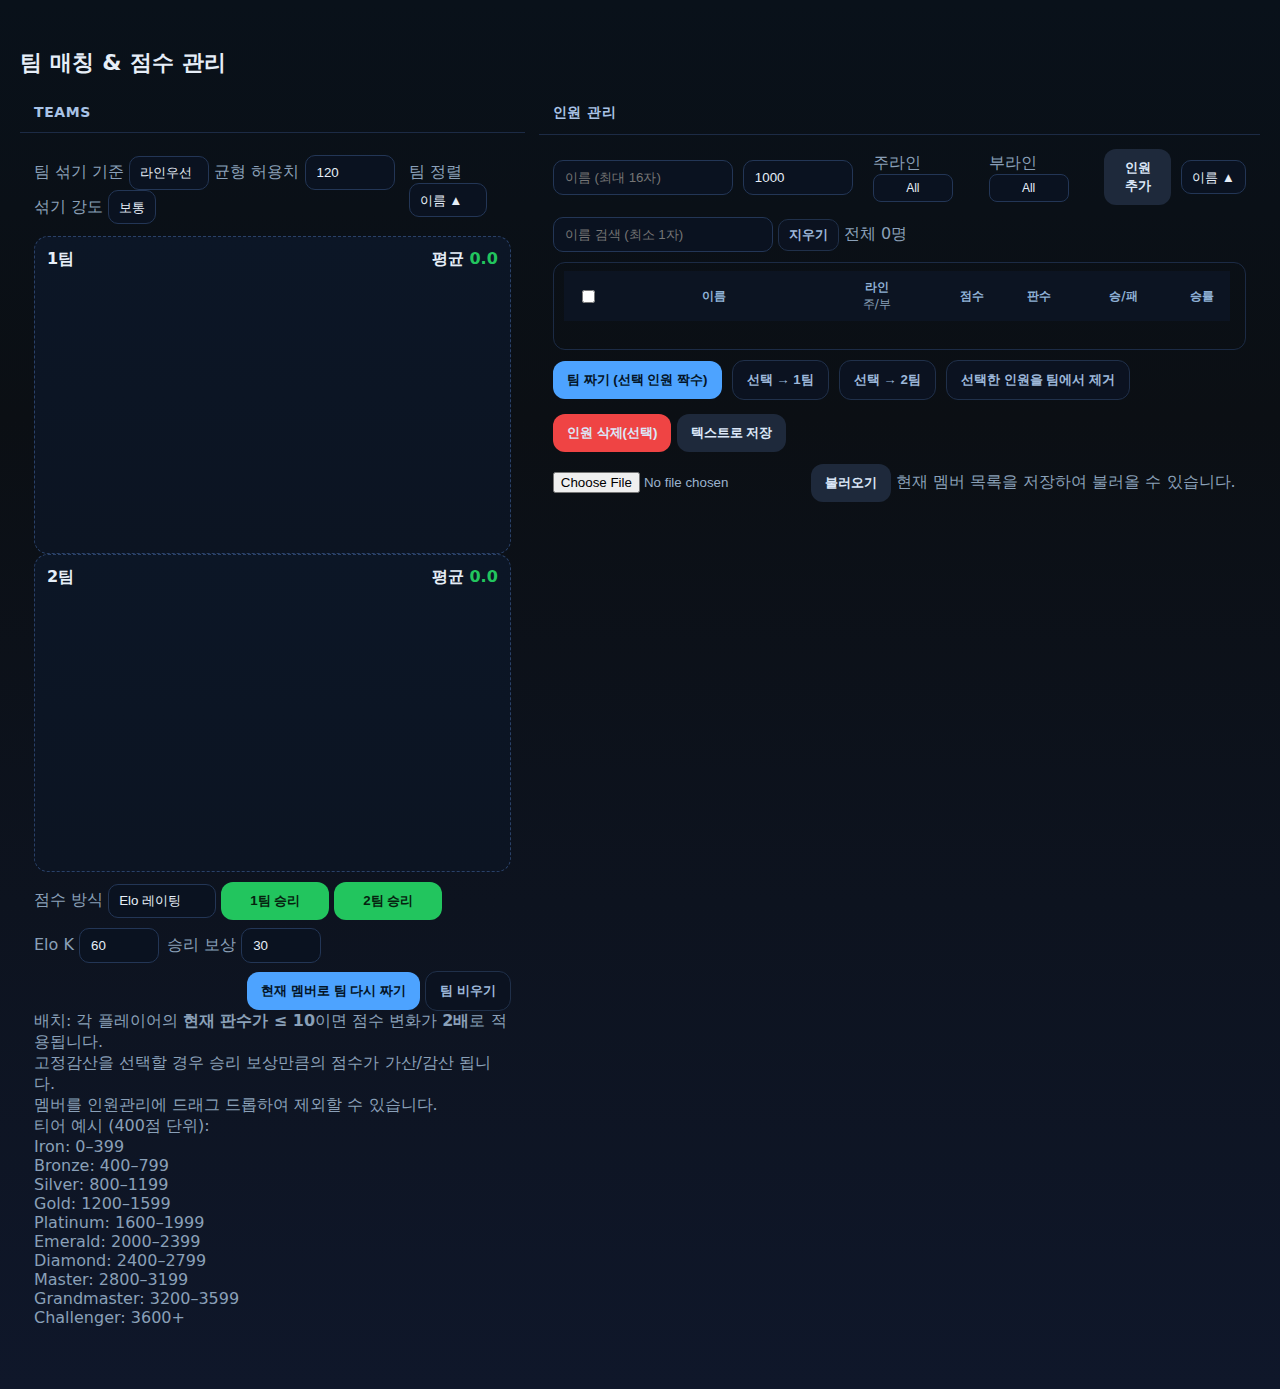
<file: index.html>
<!DOCTYPE html>
<html lang="ko">

<head>
    <meta charset="UTF-8" />
    <meta name="viewport" content="width=device-width, initial-scale=1" />
    <title>팀 매칭 & 점수 관리</title>
    <style>
        :root {
            --bg: #0b0f14;
            --panel: #111826;
            --muted: #8aa0b8;
            --text: #e6eef8;
            --acc: #4da3ff;
            --acc2: #22c55e;
            --warn: #ef4444;
        }

        * {
            box-sizing: border-box
        }

        body {
            margin: 0;
            font-family: Inter, Pretendard, system-ui, -apple-system, Segoe UI, Roboto, "Noto Sans KR", Arial, sans-serif;
            background: linear-gradient(180deg, #09111a, #0b0f14 30%, #0f172a);
            color: var(--text)
        }

        .wrap {
            margin: 28px auto;
            padding: 20px
        }

        h1 {
            font-size: 22px;
            margin: 0 0 14px;
            letter-spacing: .2px;
            display: flex;
            gap: 10px;
            align-items: center
        }

        .bar {
            display: flex;
            gap: 10px;
            flex-wrap: wrap;
            align-items: center;
            margin-bottom: 14px
        }

        .btn {
            border: none;
            border-radius: 12px;
            padding: 10px 14px;
            font-weight: 600;
            background: #1e293b;
            color: #dbe7f8;
            cursor: pointer;
            transition: .15s
        }

        .btn:hover {
            transform: translateY(-1px);
            box-shadow: 0 6px 16px rgba(77, 163, 255, .15)
        }

        .btn.primary {
            background: var(--acc);
            color: #031427
        }

        .btn.success {
            background: var(--acc2);
            color: #06220f
        }

        .btn.warn {
            background: var(--warn)
        }

        .btn.ghost {
            background: #0b1220;
            color: #9db7d9;
            border: 1px solid #20304a
        }

        .btn.small {
            padding: 6px 10px;
            border-radius: 10px
        }

        /* ===== Layout ===== */
        .grid {
            display: grid;
            grid-template-columns: minmax(0, 0.7fr) minmax(500px, 1fr);
            gap: 14px;
            min-width: 0;
        }

        @media (max-width: 980px) {
            .grid {
                grid-template-columns: 1fr
            }
        }

        .panel {
            min-width: 0;
            overflow-x: hidden;
        }

        .panel .hd {
            padding: 12px 14px;
            border-bottom: 1px solid #1c2b45;
            display: flex;
            align-items: center;
            justify-content: space-between
        }

        .panel .hd .title {
            font-weight: 800;
            font-size: 14px;
            letter-spacing: .6px;
            text-transform: uppercase;
            color: #a9c3e6
        }

        .panel .bd {
            padding: 14px
        }

        .muted {
            color: var(--muted)
        }

        input[type="text"],
        input[type="number"] {
            background: #0a1220;
            border: 1px solid #233656;
            color: #e6eef8;
            border-radius: 10px;
            padding: 9px 11px
        }

        input[type="file"] {
            color: #9bb3cf
        }

        .team {
            border: 1px dashed #2a4168;
            border-radius: 14px;
            padding: 12px;
            background: linear-gradient(180deg, #0c1626, #0c1422);
            min-width: 0
        }

        .team h3 {
            margin: 0 0 8px;
            font-size: 16px;
            display: flex;
            justify-content: space-between;
            align-items: center
        }

        .team ul {
            list-style: none;
            margin: 0;
            padding: 4px 0;
            display: flex;
            flex-direction: column;
            gap: 10px;
            min-height: 263px;
            overflow-y: auto;
            overflow-x: hidden;
            scrollbar-gutter: stable both-edges;
            padding-right: 6px;
        }

        /* 팀 행 */
        .teamRow {
            display: grid;
            grid-template-columns: minmax(12ch, 1fr) 80px 70px minmax(60px, max-content);
            gap: 8px;
            padding: 10px 14px;
            background: #0e1a2a;
            border: 1px solid #1f2e47;
            border-radius: 12px;
            align-items: center;
        }

        .teamRow:hover {
            transform: translateY(-1px);
            box-shadow: 0 8px 18px rgba(0, 0, 0, .25);
            transition: .15s;
        }

        .teamRow .cell-name {
            display: -webkit-box;
            -webkit-line-clamp: 2;
            -webkit-box-orient: vertical;
            overflow: hidden;
            white-space: normal;
            text-overflow: unset;
            line-height: 1.3;
            text-align: center;
        }

        .teamRow .cell-line {
            text-align: center;
            opacity: .9
        }

        .teamRow .cell-wr {
            text-align: center
        }

        .teamRow .cell-score {
            text-align: right;
            justify-self: end;
            white-space: nowrap;
            min-width: 60px;
        }

        .tabnum {
            font-variant-numeric: tabular-nums;
            font-feature-settings: "tnum" 1
        }

        .avg {
            font-weight: 800
        }

        .avg .good {
            color: var(--acc2)
        }

        .avg .bad {
            color: #f59e0b
        }

        .winbar {
            display: flex;
            gap: 8px;
            flex-wrap: wrap;
            align-items: center;
            min-width: 0
        }

        .winbar label {
            align-items: center;
            gap: 6px;
        }

        .winbar label input {
            width: 80px;
            max-width: 80px
        }

        .winbar label select {
            max-width: 180px
        }

        .winbar .btn.success {
            min-width: 108px;
            white-space: nowrap;
            flex: 0 0 auto
        }

        .winbar .btn.ghost {
            white-space: nowrap
        }

        .teamControls {
            display: flex;
            gap: 8px;
            align-items: center;
            margin: 8px 0 12px
        }

        /* ===== Roster ===== */
        .rosterTable {
            border: 1px solid #1c2b45;
            border-radius: 12px;
            overflow: hidden;
            margin-bottom: 10px
        }

        .rhead,
        .rbody {
            width: 100%;
            table-layout: fixed;
            border-collapse: separate;
            border-spacing: 0 8px
        }

        .rhead thead th {
            font-size: 12px;
            color: #8fb1d6;
            font-weight: 700;
            text-align: center;
            padding: 8px;
            background: #0c1422
        }

        .rscroll {
            max-height: 440px;
            overflow-y: auto;
            overflow-x: hidden;
            background: transparent;
            padding: 6px
        }

        .rbody tbody tr {
            background: linear-gradient(180deg, #0b1422, #0a111c);
            border: 1px solid #1c2b45
        }

        .rbody tbody tr td {
            padding: 10px 8px;
            text-align: center
        }

        .rbody tbody tr td:first-child {
            border-top-left-radius: 12px;
            border-bottom-left-radius: 12px
        }

        .rbody tbody tr td:last-child {
            border-top-right-radius: 12px;
            border-bottom-right-radius: 12px
        }

        .rbody .cell-name,
        .rhead th:nth-child(2) {
            overflow: hidden;
            text-overflow: ellipsis;
            white-space: nowrap;
            min-width: 12ch;
            text-align: center
        }

        .cell-line {
            display: flex;
            align-items: center;
            justify-content: center;
            gap: 6px
        }

        .line-select {
            width: 54px;
            height: 30px;
            background: #0a1220;
            border: 1px solid #233656;
            color: #e6eef8;
            border-radius: 8px;
            appearance: none;
            text-align: center
        }

        .rscroll input.cell-score,
        .rscroll input.cell-games {
            width: 100% !important;
            max-width: 100%;
            box-sizing: border-box
        }

        .wl-badge,
        .wr-badge {
            font-size: 11px;
            opacity: .85
        }

        .wr-good {
            color: var(--acc2)
        }

        .wr-bad {
            color: var(--warn)
        }

        select {
            max-width: 180px !important;
            background: #0a1220;
            border: 1px solid #233656;
            color: #e6eef8;
            border-radius: 10px;
            height: 34px;
            padding: 0 10px;
            appearance: none;
        }

        .listbar.manage {
            display: grid;
            grid-template-columns: minmax(180px, 1fr) 120px repeat(2, auto) auto auto;
            gap: 8px 12px;
            align-items: center;
        }

        @media (max-width: 1100px) {
            .listbar.manage {
                grid-template-columns: minmax(160px, 1fr) 110px auto auto;
            }
        }

        .listbar.manage #scoreInput {
            width: 110px !important;
        }

        #linePrimaryInput,
        #lineSecondaryInput {
            width: 80px;
            height: 28px;
            font-size: 12px;
        }

        .listbar.manage label[for="rosterSort"],
        .listbar.manage select#rosterSort {
            justify-self: end;
        }

        /* 검색어 하이라이트 */
        mark {
            background: rgba(77, 163, 255, .25);
            padding: 0 2px;
            border-radius: 3px;
        }
    </style>
</head>

<body>
    <div class="wrap">
        <h1>팀 매칭 & 점수 관리</h1>
        <div class="grid">
            <!-- Left: Teams -->
            <div class="panel">
                <div class="hd">
                    <div class="title">Teams</div>
                </div>
                <div class="bd">
                    <div class="teamControls">
                        <label class="muted">팀 섞기 기준
                            <select id="balanceMode">
                                <!-- <option value="ignore_line">라인무시</option> -->
                                <option value="prefer_line" selected>라인우선</option>
                                <option value="prefer_mmr">MMR우선</option>
                            </select>
                            <label class="muted">균형 허용치
                                <input id="mmrTolerance" type="number" value="120" style="width:90px" />
                            </label>
                            <label class="muted">섞기 강도
                                <select id="mixStrength">
                                    <option value="normal" selected>보통</option>
                                    <option value="strong">강함</option>
                                </select>
                            </label>
                        </label>
                        <label class="muted">팀 정렬
                            <select id="teamSort">
                                <option value="name" selected>이름 ▲</option>
                                <option value="line">주/부라인</option>
                                <option value="wr">승률 ▲</option>
                                <option value="score">점수 ▲</option>
                            </select>
                        </label>
                    </div>

                    <div class="teams">
                        <div class="team" id="team1Box">
                            <h3>1팀 <span class="avg" id="avg1">평균 0</span></h3>
                            <ul id="team1"></ul>
                        </div>
                        <div class="team" id="team2Box">
                            <h3>2팀 <span class="avg" id="avg2">평균 0</span></h3>
                            <ul id="team2"></ul>
                        </div>
                    </div>

                    <div class="winbar" style="margin-top:10px">
                        <div style="width: 100%;">
                            <label class="muted">점수 방식
                                <select id="scoringMode">
                                    <option value="elo">Elo 레이팅</option>
                                    <option value="fixed">고정 가산/감산</option>
                                </select>
                            </label>
                            <button class="btn success" id="btnWin1" title="1팀 승">1팀 승리</button>
                            <button class="btn success" id="btnWin2" title="2팀 승">2팀 승리</button>
                        </div>

                        <label class="muted">Elo K <input id="eloK" type="number" value="60" /></label>
                        <label class="muted">승리 보상 <input id="winBonusInput" type="number" value="30" /></label>
                        <div style="margin-left:auto;">
                            <button class="btn primary" id="btnRemakeTeams">현재 멤버로 팀 다시 짜기</button>
                            <button class="btn ghost" id="btnClearTeams">팀 비우기</button>
                        </div>
                    </div>

                    <div class="muted">배치: 각 플레이어의 <b>현재 판수가 ≤ 10</b>이면 점수 변화가 <b>2배</b>로 적용됩니다.</div>
                    <div class="muted">고정감산을 선택할 경우 승리 보상만큼의 점수가 가산/감산 됩니다.</div>
                    <div class="muted">멤버를 인원관리에 드래그 드롭하여 제외할 수 있습니다.</div>
                    <div class="muted">
                        티어 예시 (400점 단위):<br>
                        Iron: 0–399<br>
                        Bronze: 400–799<br>
                        Silver: 800–1199<br>
                        Gold: 1200–1599<br>
                        Platinum: 1600–1999<br>
                        Emerald: 2000–2399<br>
                        Diamond: 2400–2799<br>
                        Master: 2800–3199<br>
                        Grandmaster: 3200–3599<br>
                        Challenger: 3600+
                    </div>
                </div>
            </div>

            <!-- Right: Roster + IO -->
            <div class="panel">
                <div class="hd">
                    <div class="title">인원 관리</div>
                </div>
                <div class="bd">
                    <div class="listbar manage" style="gap:10px;align-items:center;flex-wrap:wrap;padding-bottom:12px;">
                        <input class="grow" id="nameInput" type="text" placeholder="이름 (최대 16자)" />
                        <input style="width:120px" id="scoreInput" type="number" placeholder="초기 점수" value="1000" />
                        <label class="muted">주라인
                            <select id="linePrimaryInput" class="line-select">
                                <option value="A" selected>All</option>
                                <option value="T">Top</option>
                                <option value="J">Jungle</option>
                                <option value="M">Mid</option>
                                <option value="B">Bottom</option>
                                <option value="S">Supporter</option>
                            </select>
                        </label>
                        <label class="muted">부라인
                            <select id="lineSecondaryInput" class="line-select">
                                <option value="A" selected>All</option>
                                <option value="T">Top</option>
                                <option value="J">Jungle</option>
                                <option value="M">Mid</option>
                                <option value="B">Bottom</option>
                                <option value="S">Supporter</option>
                            </select>
                        </label>
                        <button class="btn" id="btnAdd">인원추가</button>

                        <label class="muted" style="margin-left:auto">
                            <select id="rosterSort">
                                <option value="name" selected>이름 ▲</option>
                                <option value="wr">승률 ▼</option>
                                <option value="score">점수 ▼</option>
                            </select>
                        </label>
                    </div>

                    <!-- ▼ 이름 검색 바 추가 -->
                    <div class="listbar" style="gap:10px;align-items:center;padding-bottom:10px;">
                        <input id="rosterSearch" type="text" placeholder="이름 검색 (최소 1자)" style="width:220px" />
                        <button class="btn small ghost" id="rosterSearchClear" title="검색 지우기">지우기</button>
                        <span class="muted" id="rosterSearchCount">전체 0명</span>
                    </div>
                    <!-- ▲ 이름 검색 바 -->

                    <div class="rosterTable">
                        <table class="rhead" style="padding-left : 10px; padding-right:15px;">
                            <colgroup>
                                <col style="width:44px" />
                                <col style="width:180px" />
                                <col style="width:110px" />
                                <col style="width:60px" />
                                <col style="width:60px" />
                                <col style="width:90px" />
                                <col style="width:50px" />
                            </colgroup>
                            <thead>
                                <tr>
                                    <th><input type="checkbox" id="checkAll"></th>
                                    <th>이름</th>
                                    <th>라인<br><span class="muted" style="font-weight:400;">주/부</span></th>
                                    <th>점수</th>
                                    <th>판수</th>
                                    <th>승/패</th>
                                    <th>승률</th>
                                </tr>
                            </thead>
                        </table>
                        <div class="rscroll">
                            <table class="rbody">
                                <colgroup>
                                    <col style="width:44px" />
                                    <col style="width:180px" />
                                    <col style="width:110px" />
                                    <col style="width:60px" />
                                    <col style="width:60px" />
                                    <col style="width:90px" />
                                    <col style="width:50px" />
                                </colgroup>
                                <tbody id="rosterBody"></tbody>
                            </table>
                        </div>
                    </div>
                    <div class="bar">
                        <button class="btn primary" id="btnMakeTeams">팀 짜기 (선택 인원 짝수)</button>
                        <button class="btn ghost" id="btnToTeam1">선택 → 1팀</button>
                        <button class="btn ghost" id="btnToTeam2">선택 → 2팀</button>
                        <button class="btn ghost" id="btnRemoveFromTeams">선택한 인원을 팀에서 제거</button>
                    </div>
                    <div class="listbar" style="padding-bottom:12px">
                        <button class="btn warn" id="btnDelete">인원 삭제(선택)</button>
                        <button class="btn" id="btnSave">텍스트로 저장</button>
                    </div>
                    <div class="listbar" style="padding-bottom:12px">
                        <input id="fileInput" type="file" accept=".txt,.json" />
                        <button class="btn" id="btnLoad">불러오기</button>
                        <span class="muted">현재 멤버 목록을 저장하여 불러올 수 있습니다.</span>
                    </div>
                </div>
            </div>
        </div>
    </div>

    <script>
        // ===== 상태키 =====
        const STORAGE_KEY = 'team_roster_v1', WIN_BONUS_KEY = 'win_bonus_v1', MODE_KEY = 'scoring_mode_v1', ELO_K_KEY = 'elo_k_v1';

        let roster = [];                 // {id,name,score,games,wins,losses,mainLine,subLine}
        let currentTeams = { team1: [], team2: [] }; // ids
        let teamHistory = [];          // [{team1:[...], team2:[...]} ...]
        const HISTORY_LIMIT = 5;

        // ===== 유틸 =====
        const uid = () => Math.random().toString(36).slice(2, 10);
        const clamp = (n, min, max) => Math.max(min, Math.min(max, n));
        const avg = arr => arr.length ? (arr.reduce((a, b) => a + b, 0) / arr.length) : 0;
        const isPlacement = g => (Number(g) || 0) <= 10;
        const winRate = p => { const w = Number(p.wins) || 0, l = Number(p.losses) || 0, t = w + l; return t ? Math.round((w / t) * 100) : 0 };
        const wrClass = rate => rate >= 53 ? 'wr-good' : (rate <= 47 ? 'wr-bad' : '');
        const LINES = ['T', 'J', 'M', 'B', 'S', 'A'];
        const LINE_TITLE = { T: 'Top', J: 'Jungle', M: 'Mid', B: 'Bottom', S: 'Supporter', A: 'All' };
        const normLine = v => { v = String(v || 'A').toUpperCase(); return LINES.includes(v) ? v : 'A'; };
        const linePair = p => `${normLine(p.mainLine)}/${normLine(p.subLine)}`;
        const escapeHtml = (s = '') => s.replace(/[&<>"']/g, ch => ({ "&": "&amp;", "<": "&lt;", ">": "&gt;", "\"": "&quot;", "'": "&#039;" }[ch]));


        function pushHistory(split) {
            teamHistory.unshift({
                team1: (split.team1 || []).slice(),
                team2: (split.team2 || []).slice()
            });
            if (teamHistory.length > HISTORY_LIMIT) teamHistory.pop();
        }

        // 여러 과거 조합과의 "같은 편 유지 수" 중 최대값 반환
        function countSameSideMulti(t1Ids, t2Ids, histories = teamHistory.length ? teamHistory : [lastTeams]) {
            let maxSame = 0;
            for (const h of histories) {
                const last1 = new Set(h.team1 || []);
                const last2 = new Set(h.team2 || []);
                let c = 0;
                for (const id of t1Ids) if (last1.has(id)) c++;
                for (const id of t2Ids) if (last2.has(id)) c++;
                if (c > maxSame) maxSame = c;
            }
            return maxSame;
        }

        function countSameSide(t1Ids, t2Ids, diversityBase = lastTeams) {
            const last1 = new Set(diversityBase.team1 || []);
            const last2 = new Set(diversityBase.team2 || []);
            let c = 0;
            for (const id of t1Ids) if (last1.has(id)) c++;
            for (const id of t2Ids) if (last2.has(id)) c++;
            return c;
        }

        // 주어진 분할이 지난 팀과 얼마나 비슷한지 [0,1] (1=완전 동일)로 환산
        function similarityWithLast(t1Ids, t2Ids, diversityBase = lastTeams) {
            const total = (t1Ids.length + t2Ids.length) || 1;
            return countSameSide(t1Ids, t2Ids, diversityBase) / total;
        }

        function saveLocal() { localStorage.setItem(STORAGE_KEY, JSON.stringify(roster)); }
        function loadLocal() {
            try {
                const raw = localStorage.getItem(STORAGE_KEY);
                if (raw) {
                    const data = JSON.parse(raw);
                    if (Array.isArray(data)) {
                        roster = data.filter(x => x && x.name).map(x => ({
                            id: x.id || uid(),
                            name: String(x.name || '').trim(),
                            score: Number(x.score) || 0,
                            games: Math.max(0, Math.floor(Number(x.games) || 0)),
                            wins: Math.max(0, Math.floor(Number(x.wins) || 0)),
                            losses: Math.max(0, Math.floor(Number(x.losses) || 0)),
                            mainLine: normLine(x.mainLine),
                            subLine: normLine(x.subLine),
                        }));
                    }
                }
            } catch (e) { console.warn(e); }
        }

        // ===== DOM =====
        const rosterBody = document.getElementById('rosterBody');
        const checkAll = document.getElementById('checkAll');
        const nameInput = document.getElementById('nameInput');
        const scoreInput = document.getElementById('scoreInput');
        const winBonusInput = document.getElementById('winBonusInput');
        const scoringModeSel = document.getElementById('scoringMode');
        const eloKInput = document.getElementById('eloK');
        const fileInput = document.getElementById('fileInput');
        const team1UL = document.getElementById('team1');
        const team2UL = document.getElementById('team2');
        const team1Box = document.getElementById('team1Box');
        const team2Box = document.getElementById('team2Box');
        const linePrimaryInput = document.getElementById('linePrimaryInput');
        const lineSecondaryInput = document.getElementById('lineSecondaryInput');
        const balanceModeSel = document.getElementById('balanceMode');
        const teamSortSel = document.getElementById('teamSort');
        const rosterSortSel = document.getElementById('rosterSort');

        // 최근 팀(섞기 다양성 점수에 사용)
        let lastTeams = { team1: [], team2: [] };

        // 새 옵션 DOM
        const mmrToleranceInput = document.getElementById('mmrTolerance');
        const mixStrengthSel = document.getElementById('mixStrength');

        // ▼ 검색 DOM
        const rosterSearchInput = document.getElementById('rosterSearch');
        const rosterSearchClear = document.getElementById('rosterSearchClear');
        const rosterSearchCount = document.getElementById('rosterSearchCount');
        let rosterSearchTerm = '';
        const escapeRegExp = (s = '') => s.replace(/[.*+?^${}()|[\]\\]/g, '\\$&');

        const lineOptionsHTML = (sel) => ['T', 'J', 'M', 'B', 'S', 'A'].map(k => `<option value="${k}" ${sel === k ? 'selected' : ''} title="${LINE_TITLE[k]}">${k}</option>`).join('');

        // ===== 역할 배정(라인우선용) =====
        function assignRoles(team) {
            const roles = ['T', 'J', 'M', 'B', 'S'];
            const used = new Set();
            const assignment = {};
            let primaryAssigned = 0;

            for (const r of roles) {
                const idx = team.findIndex(p => !used.has(p.id) && normLine(p.mainLine) === r);
                if (idx >= 0) { const p = team[idx]; used.add(p.id); assignment[r] = p.id; primaryAssigned++; }
            }
            for (const r of roles) {
                if (assignment[r]) continue;
                const idx = team.findIndex(p => !used.has(p.id) && normLine(p.subLine) === r);
                if (idx >= 0) { const p = team[idx]; used.add(p.id); assignment[r] = p.id; }
            }
            for (const r of roles) {
                if (assignment[r]) continue;
                const idx = team.findIndex(p => !used.has(p.id) && (normLine(p.mainLine) === 'A' || normLine(p.subLine) === 'A'));
                if (idx >= 0) { const p = team[idx]; used.add(p.id); assignment[r] = p.id; }
            }
            const coveredRoles = Object.keys(assignment).length;
            return { coveredRoles, primaryAssigned, assignment };
        }

        // 팀 분할 평가(값이 클수록 좋음)
        function scoreSplit(t1, t2, mode, allowDiff) {
            const mean = a => a.length ? a.reduce((x, y) => x + y, 0) / a.length : 0;
            const stdev = a => { const m = mean(a); return a.length ? Math.sqrt(a.reduce((s, x) => s + (x - m) * (x - m), 0) / a.length) : 0; };

            const m1 = mean(t1.map(p => p.score)), m2 = mean(t2.map(p => p.score));
            const diff = Math.abs(m1 - m2);
            const s1 = stdev(t1.map(p => p.score)), s2 = stdev(t2.map(p => p.score));

            // 기본값: 라인 점수 0
            let coveredTotal = 0, primaryTotal = 0;

            // 라인우선일 때만 라인 배정/커버리지 계산
            if (mode === 'prefer_line') {
                const a1 = assignRoles(t1), a2 = assignRoles(t2);
                coveredTotal = (a1.coveredRoles || 0) + (a2.coveredRoles || 0);
                primaryTotal = (a1.primaryAssigned || 0) + (a2.primaryAssigned || 0);
            }

            // 모드별 파라미터
            let wCover = 0, wPrimary = 0, jitterAmp = 1.5, diversityW = 1.5, allowBoost = 1.0, mmrDiv = 180;

            if (mode === 'prefer_line') {
                wCover = 12; wPrimary = 4; jitterAmp = 0.8; diversityW = 1.2; allowBoost = 1.0; mmrDiv = 120;
            } else if (mode === 'prefer_mmr') {
                // 라인 영향 0, 다양성 강하게, 랜덤성 크게
                wCover = 0; wPrimary = 0; jitterAmp = 5.0; diversityW = 5.0; allowBoost = 1.8; mmrDiv = 280;
            }

            // 허용치 초과 MMR 페널티(완만)
            const over = Math.max(0, diff - allowDiff * allowBoost);
            const mmrPenalty = (over * over) / mmrDiv;

            // 분산 차이 약벌점
            const spreadPenalty = Math.abs(s1 - s2) * 0.18;

            // 히스토리 기반 다양성 패널티 + 동일조합 실격
            const t1Ids = t1.map(p => p.id), t2Ids = t2.map(p => p.id);
            const sameSideMax = countSameSideMulti(t1Ids, t2Ids);
            const total = (t1Ids.length + t2Ids.length) || 1;
            const identicalPenalty = (sameSideMax === total) ? 1e6 : 0; // 완전 동일 금지
            const diversityPenalty = sameSideMax * diversityW;

            const jitter = (Math.random() - 0.5) * jitterAmp;

            return coveredTotal * wCover + primaryTotal * wPrimary
                - mmrPenalty - spreadPenalty - diversityPenalty - identicalPenalty + jitter;
        }





        // 랜덤 스왑 로컬탐색
        function improveBySwaps(pick, playersById, mode, allowDiff, rounds = 260, temp = 1.4, minChange = 2) {
            let best = JSON.parse(JSON.stringify(pick));
            let bestScore = (() => {
                const t1 = best.team1.map(id => playersById.get(id));
                const t2 = best.team2.map(id => playersById.get(id));
                return scoreSplit(t1, t2, mode, allowDiff);
            })();

            let ids1 = best.team1.slice();
            let ids2 = best.team2.slice();

            for (let r = 0; r < rounds; r++) {
                const i = (Math.random() * ids1.length) | 0;
                const j = (Math.random() * ids2.length) | 0;
                [ids1[i], ids2[j]] = [ids2[j], ids1[i]];

                const t1 = ids1.map(id => playersById.get(id));
                const t2 = ids2.map(id => playersById.get(id));
                let sc = scoreSplit(t1, t2, mode, allowDiff);

                // 최소 변경 인원 미만이면 큰 감점(강제로 바뀌게)
                const sameRatio = similarityWithLast(ids1, ids2, lastTeams);
                const total = ids1.length + ids2.length;
                const changed = total - countSameSide(ids1, ids2, lastTeams);
                if (changed < minChange) sc -= (minChange - changed) * 15; // 강한 페널티

                const delta = sc - bestScore;
                if (delta >= 0 || Math.exp(delta / Math.max(0.001, temp)) > Math.random()) {
                    bestScore = sc;
                    best.team1 = ids1.slice();
                    best.team2 = ids2.slice();
                } else {
                    [ids1[i], ids2[j]] = [ids2[j], ids1[i]];
                }
                temp *= 0.996;
            }
            return best;
        }

        // ===== 팀 자동 빌드(강화 및 다양성 보장) =====
        // ===== 팀 자동 빌드(강화 및 다양성 보장) =====
        function buildBalancedTeams(players, mode = 'prefer_line') {
            const n = players.length, half = n / 2;
            const idx = [...Array(n).keys()];
            const allowDiff = Math.max(0, Math.round(Number(mmrToleranceInput?.value || 120)));
            const strength = (mixStrengthSel?.value || 'normal');

            // 모드별 파라미터
            let attemptsBase, swapBase, tempBase, minChangeDiv;
            if (mode === 'prefer_line') {
                attemptsBase = 900; swapBase = 320; tempBase = 1.5; minChangeDiv = 4;
            } else if (mode === 'prefer_mmr') {
                // 더 강하게 흔들기
                attemptsBase = 2000; swapBase = 800; tempBase = 3.0; minChangeDiv = 2;
            }

            const attempts = Math.min((strength === 'strong' ? attemptsBase * 2 : attemptsBase) * n, 30000);
            const swapRounds = (strength === 'strong' ? Math.round(swapBase * 1.4) : swapBase);
            const initTemp = (strength === 'strong' ? tempBase * 1.2 : tempBase);

            const totalSelected = n;
            const minChange = Math.max(2, Math.floor(totalSelected / minChangeDiv));

            // ✅ 평가 전용 배열(실제 점수는 변경 없음)
            let evalPlayers = players.map(p => p);
            if (mode === 'prefer_mmr') {
                evalPlayers = players.map(p => ({
                    ...p,
                    score: p.score + (Math.random() - 0.5) * 20 // ±10~30 정도로 조정 가능
                }));
            }

            const playersById = new Map(evalPlayers.map(p => [p.id, p]));

            let bestPick = null, bestScore = -Infinity;

            for (let i = 0; i < attempts; i++) {
                shuffle(idx);
                const t1Idx = idx.slice(0, half), t2Idx = idx.slice(half, n);

                let cand1 = t1Idx.map(i => evalPlayers[i]);
                let cand2 = t2Idx.map(i => evalPlayers[i]);

                let sc = scoreSplit(cand1, cand2, mode, allowDiff);

                // 히스토리/최소 변경 인원 기반 패널티
                const sameCount = countSameSideMulti(cand1.map(p => p.id), cand2.map(p => p.id));
                const changed = (cand1.length + cand2.length) - sameCount;
                if (changed < minChange) sc -= (minChange - changed) * 20;

                if (sc > bestScore) {
                    bestScore = sc;
                    bestPick = { team1: cand1.map(p => p.id), team2: cand2.map(p => p.id) };

                    if (mode === 'prefer_line') {
                        const a1 = assignRoles(cand1), a2 = assignRoles(cand2);
                        if ((a1.coveredRoles || 0) + (a2.coveredRoles || 0) === 10) break;
                    }
                }
            }

            if (!bestPick) {
                return { team1: evalPlayers.slice(0, half).map(p => p.id), team2: evalPlayers.slice(half).map(p => p.id) };
            }

            bestPick = improveBySwaps(bestPick, playersById, mode, allowDiff, swapRounds, initTemp, minChange);

            // 마지막 보정(여전히 같은 편 유지가 많으면 강제 스왑)
            const total = bestPick.team1.length + bestPick.team2.length;
            let changed = total - countSameSideMulti(bestPick.team1, bestPick.team2);
            if (changed < minChange) {
                const need = minChange - changed;
                for (let k = 0; k < need; k++) {
                    const i = (Math.random() * bestPick.team1.length) | 0;
                    const j = (Math.random() * bestPick.team2.length) | 0;
                    [bestPick.team1[i], bestPick.team2[j]] = [bestPick.team2[j], bestPick.team1[i]];
                }
                // 선택(조금 더 꼬기): MMR우선이면 추가 랜덤 교차
                if (mode === 'prefer_mmr') {
                    for (let k = 0; k < bestPick.team1.length; k++) {
                        if (Math.random() < 0.3) {
                            const i = (Math.random() * bestPick.team1.length) | 0;
                            const j = (Math.random() * bestPick.team2.length) | 0;
                            [bestPick.team1[i], bestPick.team2[j]] = [bestPick.team2[j], bestPick.team1[i]];
                        }
                    }
                }
            }

            return bestPick;
        }





        function shuffle(a) { for (let i = a.length - 1; i > 0; i--) { const j = (Math.random() * (i + 1)) | 0;[a[i], a[j]] = [a[j], a[i]]; } }

        // ===== 로스터 렌더(정렬 + 검색 필터 + 하이라이트) =====
        function renderRoster() {
            const key = (rosterSortSel && rosterSortSel.value) || 'name';
            const term = rosterSearchTerm.trim();
            const termLower = term.toLowerCase();

            const sorted = roster.slice().sort((a, b) => {
                if (key === 'name') return a.name.localeCompare(b.name, 'ko');
                if (key === 'wr') return (winRate(b) - winRate(a)) || a.name.localeCompare(b.name, 'ko');
                if (key === 'score') return (b.score - a.score) || a.name.localeCompare(b.name, 'ko');
                return 0;
            });

            const list = term
                ? sorted.filter(p => p.name.toLowerCase().includes(termLower))
                : sorted;

            if (rosterSearchCount) {
                rosterSearchCount.textContent = term
                    ? `검색 결과 ${list.length}명 / 전체 ${roster.length}명`
                    : `전체 ${roster.length}명`;
            }

            rosterBody.innerHTML = '';
            list.forEach(p => {
                const tr = document.createElement('tr');
                tr.setAttribute('draggable', 'true'); tr.dataset.id = p.id;
                const rate = winRate(p);
                const p1 = normLine(p.mainLine || 'A');
                const p2 = normLine(p.subLine || 'A');

                const safeName = escapeHtml(p.name);
                const highlighted = term
                    ? safeName.replace(new RegExp(`(${escapeRegExp(escapeHtml(term))})`, 'gi'), '<mark>$1</mark>')
                    : safeName;

                tr.innerHTML = `
                    <td><input type="checkbox" data-id="${p.id}" class="rowcheck"></td>
                    <td class="cell-name" data-id="${p.id}" title="더블클릭으로 이름 수정">${highlighted}</td>
                    <td class="cell-line">
                        <select class="line-select cell-line1" data-id="${p.id}" title="주 라인">${lineOptionsHTML(p1)}</select>
                        <span class="line-slash">/</span>
                        <select class="line-select cell-line2" data-id="${p.id}" title="부 라인">${lineOptionsHTML(p2)}</select>
                    </td>
                    <td class="tabnum"><input data-id="${p.id}" class="cell-score" type="number" value="${p.score}" /></td>
                    <td class="tabnum"><input data-id="${p.id}" class="cell-games" type="number" min="0" value="${Number(p.games) || 0}" /></td>
                    <td class="tabnum"><span class="wl-badge" data-id="${p.id}">${Number(p.wins) || 0}/${Number(p.losses) || 0}</span></td>
                    <td class="tabnum"><span class="wr-badge ${wrClass(rate)}" data-id="${p.id}">${rate}%</span></td>
                `;
                rosterBody.appendChild(tr);
            });

            if (checkAll) checkAll.checked = false;
        }

        // 값 변경 핸들링
        rosterBody.addEventListener('change', e => {
            const t = e.target;
            if (t.classList.contains('cell-line1') || t.classList.contains('cell-line2')) {
                const id = t.dataset.id; const p = roster.find(x => x.id === id); if (!p) return;
                if (t.classList.contains('cell-line1')) p.mainLine = normLine(t.value);
                if (t.classList.contains('cell-line2')) p.subLine = normLine(t.value);
                saveLocal(); return;
            }
            if (t.classList.contains('cell-score') || t.classList.contains('cell-games')) {
                const id = t.dataset.id; const p = roster.find(x => x.id === id); if (!p) return;
                if (t.classList.contains('cell-score')) { const v = Number(t.value || 0); p.score = isFinite(v) ? v : p.score; }
                else { const g = Math.max(0, Math.floor(Number(t.value || 0))); p.games = g; }
                saveLocal(); renderTeams();
            }
        });

        // 드래그 시작
        rosterBody.addEventListener('dragstart', e => {
            const row = e.target.closest('tr'); if (!row || !row.dataset.id) return;
            e.dataTransfer.setData('text/plain', row.dataset.id);
            e.dataTransfer.effectAllowed = 'move';
        });

        // 승패 초기화(더블클릭)
        rosterBody.addEventListener('dblclick', e => {
            const wl = e.target.closest('.wl-badge');
            if (wl) {
                const id = wl.dataset.id;
                const p = roster.find(x => x.id === id);
                if (!p) return;
                if (confirm(`"${p.name}"의 승패를 초기화하시겠습니까?`)) {
                    p.wins = 0; p.losses = 0;
                    saveLocal(); renderRoster(); renderTeams();
                }
            }
        });

        // ===== 팀 렌더 (정렬 포함) =====
        function renderTeams() {
            const t1 = currentTeams.team1.map(id => roster.find(p => p.id === id)).filter(Boolean);
            const t2 = currentTeams.team2.map(id => roster.find(p => p.id === id)).filter(Boolean);

            const a1 = avg(t1.map(p => p.score)), a2 = avg(t2.map(p => p.score));
            document.getElementById('avg1').innerHTML = `평균 <span class="${a1 >= a2 ? 'good' : 'bad'}">${a1.toFixed(1)}</span>`;
            document.getElementById('avg2').innerHTML = `평균 <span class="${a2 >= a1 ? 'good' : 'bad'}">${a2.toFixed(1)}</span>`;

            const sortKey = (teamSortSel && teamSortSel.value) || 'name';
            const cmp = (a, b) => {
                if (sortKey === 'name') return a.name.localeCompare(b.name, 'ko');
                if (sortKey === 'line') return linePair(a).localeCompare(linePair(b));
                if (sortKey === 'wr') return (winRate(b) - winRate(a)) || a.name.localeCompare(b.name, 'ko');
                if (sortKey === 'score') return (b.score - a.score) || a.name.localeCompare(b.name, 'ko');
                return 0;
            };
            t1.sort(cmp); t2.sort(cmp);

            team1UL.innerHTML = ''; team2UL.innerHTML = '';
            const makeRow = p => {
                const wr = winRate(p);
                const row = document.createElement('li');
                row.className = 'teamRow'; row.setAttribute('draggable', 'true'); row.dataset.id = p.id;
                row.innerHTML = `
                    <span class="cell-name" title="${escapeHtml(p.name)}">${escapeHtml(p.name)}</span>
                    <span class="cell-line tabnum" title="${LINE_TITLE[normLine(p.mainLine)]}/${LINE_TITLE[normLine(p.subLine)]}">${linePair(p)}</span>
                    <span class="cell-wr tabnum ${wrClass(wr)}">${wr}%</span>
                    <span class="cell-score tabnum">${p.score}</span>
                `;
                row.addEventListener('dragstart', e => {
                    e.dataTransfer.setData('text/plain', p.id);
                    e.dataTransfer.effectAllowed = 'move';
                });
                return row;
            };
            t1.forEach(p => team1UL.appendChild(makeRow(p)));
            t2.forEach(p => team2UL.appendChild(makeRow(p)));
        }

        // 드롭 타겟
        function bindDropTarget(ulEl, boxEl, teamNo) {
            const onDragOver = e => { e.preventDefault(); e.dataTransfer.dropEffect = 'move'; };
            const onDragEnter = () => boxEl.classList.add('drop-target');
            const onDragLeave = e => { if (!boxEl.contains(e.relatedTarget)) boxEl.classList.remove('drop-target'); };
            const onDrop = e => {
                e.preventDefault(); boxEl.classList.remove('drop-target');
                const id = e.dataTransfer.getData('text/plain'); if (!id) return; addIdToTeam(teamNo, id);
            };
            ulEl.addEventListener('dragover', onDragOver);
            ulEl.addEventListener('dragenter', onDragEnter);
            ulEl.addEventListener('dragleave', onDragLeave);
            ulEl.addEventListener('drop', onDrop);
            boxEl.addEventListener('dragover', onDragOver);
            boxEl.addEventListener('dragenter', onDragEnter);
            boxEl.addEventListener('dragleave', onDragLeave);
            boxEl.addEventListener('drop', onDrop);
        }
        bindDropTarget(team1UL, team1Box, 1);
        bindDropTarget(team2UL, team2Box, 2);

        // 인원 관리 테이블 드롭 (팀에서 제거)
        rosterBody.addEventListener('dragover', e => { e.preventDefault(); rosterBody.classList.add('drop-target'); });
        rosterBody.addEventListener('dragleave', e => { if (!rosterBody.contains(e.relatedTarget)) rosterBody.classList.remove('drop-target'); });
        rosterBody.addEventListener('drop', e => {
            e.preventDefault(); rosterBody.classList.remove('drop-target');
            const id = e.dataTransfer.getData('text/plain'); if (!id) return;
            currentTeams.team1 = currentTeams.team1.filter(x => x !== id);
            currentTeams.team2 = currentTeams.team2.filter(x => x !== id);
            renderTeams();
        });

        function addIdToTeam(teamNo, id) {
            if (!id) return;
            const other = teamNo === 1 ? currentTeams.team2 : currentTeams.team1;
            const target = teamNo === 1 ? currentTeams.team1 : currentTeams.team2;
            const otherSet = new Set(other), targetSet = new Set(target);
            if (otherSet.has(id)) otherSet.delete(id);
            targetSet.add(id);
            if (teamNo === 1) { currentTeams.team2 = [...otherSet]; currentTeams.team1 = [...targetSet]; }
            else { currentTeams.team1 = [...otherSet]; currentTeams.team2 = [...targetSet]; }
            renderTeams();
        }

        // ===== 인원 추가/삭제 =====
        document.getElementById('btnAdd').addEventListener('click', () => {
            let name = (nameInput.value || '').trim();
            const score = Number(scoreInput.value || 0);
            const pLine = normLine(linePrimaryInput?.value || 'A');
            const sLine = normLine(lineSecondaryInput?.value || 'A');

            if (!name) {
                alert('이름을 입력하세요.');
                nameInput.focus(); return;
            }
            if (name.length > 16) {
                alert('이름은 최대 16자까지만 가능합니다. 초과분은 잘립니다.');
                name = name.slice(0, 16);
            }

            roster.push({ id: uid(), name, score: isFinite(score) ? score : 0, games: 0, wins: 0, losses: 0, mainLine: pLine, subLine: sLine });
            saveLocal(); renderRoster(); renderTeams();
            nameInput.value = ''; scoreInput.value = '1000'; if (linePrimaryInput) linePrimaryInput.value = 'A'; if (lineSecondaryInput) lineSecondaryInput.value = 'A'; nameInput.focus();
        });

        document.getElementById('btnDelete').addEventListener('click', () => {
            const checks = [...document.querySelectorAll('.rowcheck:checked')];
            if (!checks.length) { alert('삭제할 인원을 선택하세요.'); return; }
            const selected = checks.map(c => roster.find(p => p.id === c.dataset.id)).filter(Boolean);
            const msg = selected.length === 1 ? `정말로 "${selected[0].name}" 멤버를 삭제하시겠습니까?`
                : `정말로 다음 ${selected.length}명을 삭제하시겠습니까?\n` + selected.map(p => p.name).join(', ');
            if (!confirm(msg)) return;
            const ids = new Set(selected.map(p => p.id));
            roster = roster.filter(p => !ids.has(p.id));
            currentTeams.team1 = currentTeams.team1.filter(id => !ids.has(id));
            currentTeams.team2 = currentTeams.team2.filter(id => !ids.has(id));
            saveLocal(); renderRoster(); renderTeams();
        });

        // 이름 더블클릭 -> 수정
        rosterBody.addEventListener('dblclick', e => {
            const td = e.target.closest('.cell-name'); if (!td) return;
            const id = td.dataset.id; const p = roster.find(x => x.id === id); if (!p) return;
            let newName = prompt('이름 수정 (최대 16자)', p.name);
            if (newName != null) {
                newName = newName.trim().slice(0, 16);
                if (!newName) { alert('이름이 비었습니다.'); return; }
                p.name = newName; saveLocal(); renderRoster(); renderTeams();
            }
        });

        // 전체선택
        checkAll.addEventListener('change', () => { document.querySelectorAll('.rowcheck').forEach(cb => cb.checked = checkAll.checked); });

        // 파일 저장/불러오기
        document.getElementById('btnSave').addEventListener('click', () => {
            const blob = new Blob([JSON.stringify(roster, null, 2)], { type: 'application/json' });
            const url = URL.createObjectURL(blob); const a = document.createElement('a');
            const now = new Date(), pad = n => String(n).padStart(2, '0');
            const filename = `${now.getFullYear()}_${pad(now.getMonth() + 1)}${pad(now.getDate())}_${pad(now.getHours())}${pad(now.getMinutes())}.txt`;
            a.href = url; a.download = filename; a.click(); URL.revokeObjectURL(url);
        });

        document.getElementById('btnLoad').addEventListener('click', () => {
            const f = fileInput.files && fileInput.files[0];
            if (!f) { alert('불러올 파일을 선택하세요.'); fileInput.click(); return; }
            const reader = new FileReader();
            reader.onload = () => {
                try {
                    const text = String(reader.result || ''); let data;
                    if (text.trim().startsWith('[') || text.trim().startsWith('{')) data = JSON.parse(text);
                    else {
                        data = text.split(/\r?\n/).map(line => {
                            if (!line.trim()) return null;
                            const parts = line.split(',').map(s => s.trim());
                            const name = parts[0]; if (!name) return null;
                            return {
                                name, score: Number(parts[1]) || 0,
                                games: parts[2] != null ? Math.max(0, Math.floor(Number(parts[2]) || 0)) : 0,
                                wins: parts[3] != null ? Math.max(0, Math.floor(Number(parts[3]) || 0)) : 0,
                                losses: parts[4] != null ? Math.max(0, Math.floor(Number(parts[4]) || 0)) : 0,
                                mainLine: normLine(parts[5] || 'A'), subLine: normLine(parts[6] || 'A'),
                            };
                        }).filter(Boolean);
                    }
                    if (!Array.isArray(data)) data = [data];
                    roster = data.map(it => ({
                        id: uid(), name: String(it.name || '').slice(0, 16),
                        score: Number(it.score) || 0, games: Math.max(0, Math.floor(Number(it.games) || 0)),
                        wins: Math.max(0, Math.floor(Number(it.wins) || 0)), losses: Math.max(0, Math.floor(Number(it.losses) || 0)),
                        mainLine: normLine(it.mainLine), subLine: normLine(it.subLine),
                    })).filter(x => x.name);
                    const validIds = new Set(roster.map(p => p.id));
                    currentTeams.team1 = currentTeams.team1.filter(id => validIds.has(id));
                    currentTeams.team2 = currentTeams.team2.filter(id => validIds.has(id));
                    saveLocal(); renderRoster(); renderTeams();
                } catch (err) { console.error(err); alert('불러오기 실패: 파일 형식을 확인하세요.'); }
            };
            reader.readAsText(f, 'utf-8');
        });

        // 팀 빌드/리메이크/정렬 변경 트리거
        function teamsAlmostSame(a, b) {
            const setA1 = new Set(a.team1), setA2 = new Set(a.team2);
            let same = 0, total = (a.team1.length + a.team2.length) || 1;
            for (const id of b.team1) if (setA1.has(id)) same++;
            for (const id of b.team2) if (setA2.has(id)) same++;
            return (same / total) >= 0.85; // 90% 이상 같으면 '거의 동일'
        }

        document.getElementById('btnMakeTeams').addEventListener('click', () => {
            const selected = [...document.querySelectorAll('.rowcheck:checked')].map(cb => cb.dataset.id);
            if (selected.length < 2 || selected.length % 2 !== 0) { alert('짝수 인원을 선택하세요. (현재 ' + selected.length + '명)'); return; }
            const players = selected.map(id => roster.find(p => p.id === id)).filter(Boolean);
            const mode = (balanceModeSel && balanceModeSel.value) || 'prefer_line';

            let first = buildBalancedTeams(players, mode);

            // 안티-스턱: 거의 같으면 허용치+강도 임시상향 후 1회 재시도
            if (teamsAlmostSame(first, lastTeams) && (mode !== 'prefer_line')) {
                const bak = mmrToleranceInput.value;
                mmrToleranceInput.value = String(Number(bak || 120) * 1.5 | 0);
                const bakStrength = mixStrengthSel.value;
                mixStrengthSel.value = 'strong';
                first = buildBalancedTeams(players, mode);
                mmrToleranceInput.value = bak;
                mixStrengthSel.value = bakStrength;
            }

            currentTeams = first;
            renderTeams();
            lastTeams = JSON.parse(JSON.stringify(currentTeams));
        });
        document.getElementById('btnRemakeTeams').addEventListener('click', () => {
            const ids1 = currentTeams.team1 || [], ids2 = currentTeams.team2 || [];
            const all = [...ids1, ...ids2];
            if (all.length < 2 || all.length % 2 !== 0) { alert('먼저 짝수 인원으로 팀을 만들어주세요. (현재 ' + all.length + '명)'); return; }
            const players = all.map(id => roster.find(p => p.id === id)).filter(Boolean);
            if (players.length !== all.length) { alert('일부 멤버가 목록에서 사라졌습니다. 다시 선택해서 팀을 만들어주세요.'); return; }
            const mode = (balanceModeSel && balanceModeSel.value) || 'prefer_line';
            currentTeams = buildBalancedTeams(players, mode);
            renderTeams();
            lastTeams = JSON.parse(JSON.stringify(currentTeams));
        });
        teamSortSel.addEventListener('change', renderTeams);
        rosterSortSel.addEventListener('change', renderRoster);

        document.getElementById('btnClearTeams').addEventListener('click', () => {
            currentTeams = { team1: [], team2: [] };
            lastTeams = { team1: [], team2: [] }; // 다양성 기준도 리셋
            renderTeams();
            document.getElementById('avg1').textContent = '평균 0';
            document.getElementById('avg2').textContent = '평균 0';
        });

        // 선택 이동/제거
        document.getElementById('btnToTeam1').addEventListener('click', () => addSelectedToTeam(1));
        document.getElementById('btnToTeam2').addEventListener('click', () => addSelectedToTeam(2));
        document.getElementById('btnRemoveFromTeams').addEventListener('click', removeSelectedFromTeams);
        function addSelectedToTeam(teamNo) {
            const checks = [...document.querySelectorAll('.rowcheck:checked')];
            if (!checks.length) { alert('팀에 넣을 인원을 체크하세요.'); return; }
            const ids = checks.map(c => c.dataset.id); ids.forEach(id => addIdToTeam(teamNo, id));
        }
        function removeSelectedFromTeams() {
            const checks = [...document.querySelectorAll('.rowcheck:checked')];
            if (!checks.length) { alert('팀에서 제거할 인원을 체크하세요.'); return; }
            const ids = new Set(checks.map(c => c.dataset.id));
            currentTeams.team1 = currentTeams.team1.filter(id => !ids.has(id));
            currentTeams.team2 = currentTeams.team2.filter(id => !ids.has(id));
            renderTeams();
        }

        // 승패 반영 (확인 팝업)
        function confirmAndApply(winTeam) {
            const n1 = currentTeams.team1.length;
            const n2 = currentTeams.team2.length;
            if (n1 === 0 || n2 === 0 || n1 !== n2) {
                alert('먼저 짝수 인원으로 팀을 만들어주세요.');
                return;
            }
            const msg = `${winTeam === 1 ? '1팀 승리' : '2팀 승리'}로 점수를 반영할까요?`;
            if (confirm(msg)) applyResult(winTeam);
        }
        document.getElementById('btnWin1').addEventListener('click', () => confirmAndApply(1));
        document.getElementById('btnWin2').addEventListener('click', () => confirmAndApply(2));

        function applyResult(winTeam) {
            const ids1 = new Set(currentTeams.team1), ids2 = new Set(currentTeams.team2);
            if (ids1.size === 0 || ids2.size === 0 || ids1.size !== ids2.size) { alert('먼저 짝수 인원으로 팀을 만들어주세요.'); return; }
            const team1 = roster.filter(p => ids1.has(p.id)), team2 = roster.filter(p => ids2.has(p.id));
            const mode = (scoringModeSel && scoringModeSel.value) || 'fixed';
            if (mode === 'elo') {
                const R1 = avg(team1.map(p => p.score)), R2 = avg(team2.map(p => p.score));
                const E1 = 1 / (1 + Math.pow(10, (R2 - R1) / 400)), E2 = 1 - E1;
                const K = Math.round(Number(eloKInput && eloKInput.value ? eloKInput.value : 32)) || 32;
                const S1 = (winTeam === 1 ? 1 : 0), S2 = (winTeam === 2 ? 1 : 0);
                const d1 = K * (S1 - E1), d2 = K * (S2 - E2);
                team1.forEach(p => {
                    const mult = isPlacement(p.games) ? 2 : 1; p.score = Math.round(clamp(p.score + d1 * mult, -9999, 9999));
                    p.games = (p.games || 0) + 1; if (winTeam === 1) p.wins = (p.wins || 0) + 1; else p.losses = (p.losses || 0) + 1;
                });
                team2.forEach(p => {
                    const mult = isPlacement(p.games) ? 2 : 1; p.score = Math.round(clamp(p.score + d2 * mult, -9999, 9999));
                    p.games = (p.games || 0) + 1; if (winTeam === 2) p.wins = (p.wins || 0) + 1; else p.losses = (p.losses || 0) + 1;
                });
            } else {
                const delta = Math.round(Number(winBonusInput && winBonusInput.value ? winBonusInput.value : 10)) || 10;
                roster.forEach(p => {
                    const in1 = ids1.has(p.id), in2 = ids2.has(p.id); if (!in1 && !in2) return;
                    const mult = isPlacement(p.games) ? 2 : 1;
                    if (in1) p.score += (winTeam === 1 ? delta * mult : -delta * mult);
                    if (in2) p.score += (winTeam === 2 ? delta * mult : -delta * mult);
                    p.score = Math.round(clamp(p.score, -9999, 9999)); p.games = (p.games || 0) + 1;
                    if (in1) { if (winTeam === 1) p.wins = (p.wins || 0) + 1; else p.losses = (p.losses || 0) + 1; }
                    if (in2) { if (winTeam === 2) p.wins = (p.wins || 0) + 1; else p.losses = (p.losses || 0) + 1; }
                });
            }
            saveLocal(); renderRoster(); renderTeams();
        }

        // ===== 검색 입력(디바운스) =====
        let _searchTimer = null;
        function setSearchTerm(v) {
            rosterSearchTerm = (v || '').slice(0, 50);
            renderRoster();
        }
        if (rosterSearchInput) {
            rosterSearchInput.addEventListener('input', (e) => {
                const v = e.target.value;
                clearTimeout(_searchTimer);
                _searchTimer = setTimeout(() => setSearchTerm(v), 120);
            });
            rosterSearchInput.addEventListener('keydown', (e) => {
                if (e.key === 'Enter') {
                    e.preventDefault();
                    setSearchTerm(e.target.value);
                }
            });
        }
        if (rosterSearchClear) {
            rosterSearchClear.addEventListener('click', () => {
                rosterSearchInput.value = '';
                setSearchTerm('');
                rosterSearchInput.focus();
            });
        }

        // 초기화
        function initPrefs() {
            try { const savedBonus = localStorage.getItem(WIN_BONUS_KEY); if (savedBonus && winBonusInput) winBonusInput.value = String(Math.round(Number(savedBonus) || 10)); } catch (_) { }
            if (winBonusInput) { winBonusInput.addEventListener('change', () => { const v = Math.round(Number(winBonusInput.value) || 10); winBonusInput.value = String(v); try { localStorage.setItem(WIN_BONUS_KEY, String(v)); } catch (_) { } }); }
            try {
                const savedMode = localStorage.getItem(MODE_KEY); if (savedMode && scoringModeSel) scoringModeSel.value = savedMode;
                const savedK = localStorage.getItem(ELO_K_KEY); if (savedK && eloKInput) eloKInput.value = String(Math.round(Number(savedK) || 32));
            } catch (_) { }
            if (scoringModeSel) { scoringModeSel.addEventListener('change', () => { try { localStorage.setItem(MODE_KEY, scoringModeSel.value); } catch (_) { } }); }
            if (eloKInput) { eloKInput.addEventListener('change', () => { const v = Math.round(Number(eloKInput.value) || 32); eloKInput.value = String(v); try { localStorage.setItem(ELO_K_KEY, String(v)); } catch (_) { } }); }
        }

        loadLocal(); initPrefs();
        roster = roster.map(p => ({ ...p, mainLine: normLine(p.mainLine || 'A'), subLine: normLine(p.subLine || 'A') }));
        saveLocal();
        renderRoster(); renderTeams();
    </script>
</body>

</html>
</file>
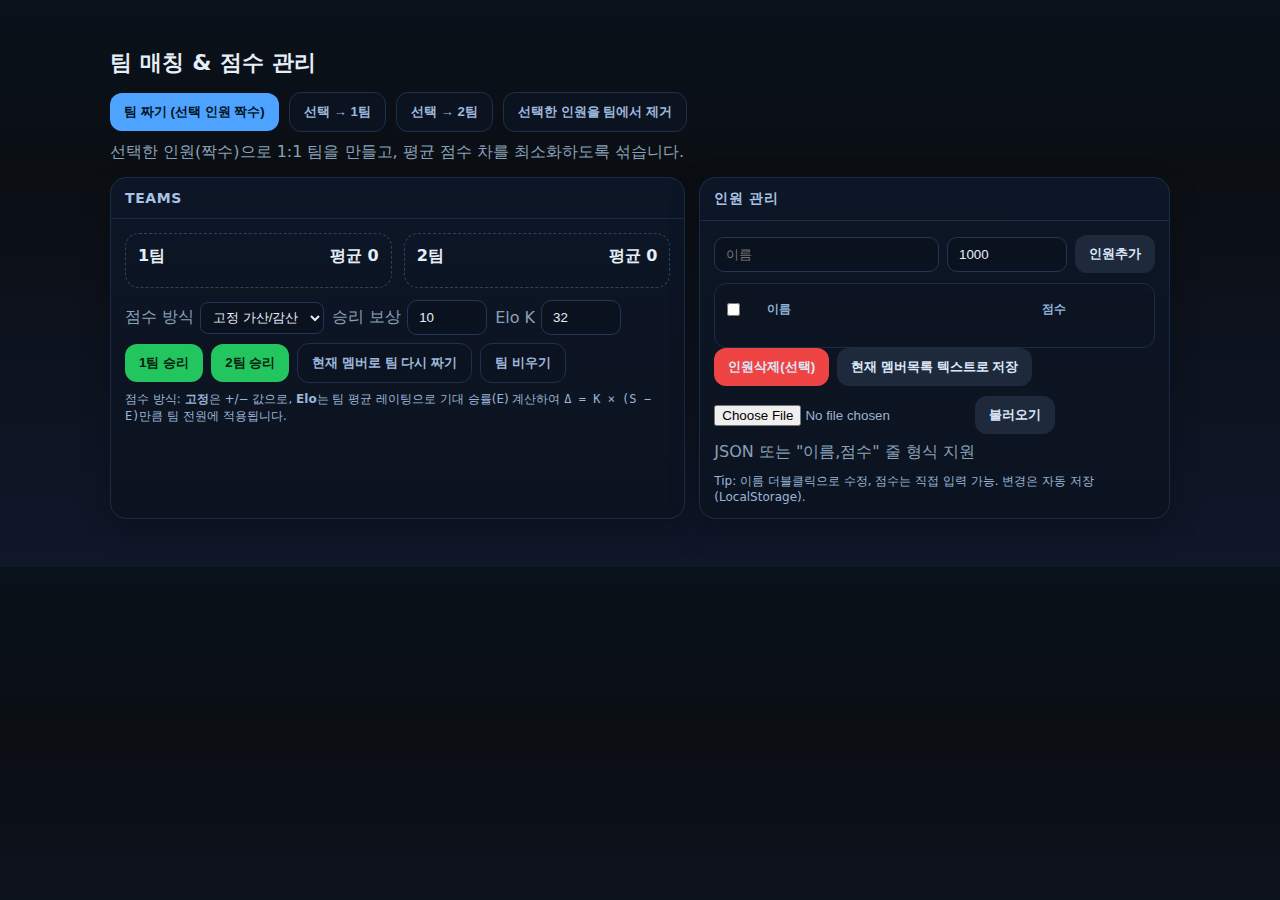
<file: teamMatch.html>
<!DOCTYPE html>
<html lang="ko">

<head>
    <meta charset="UTF-8" />
    <meta name="viewport" content="width=device-width, initial-scale=1" />
    <title>팀 매칭 & 점수 관리</title>
    <style>
        .drop-target {
            outline: 2px dashed #4da3ff;
            outline-offset: 6px;
        }

        :root {
            --bg: #0b0f14;
            --panel: #111826;
            --muted: #8aa0b8;
            --text: #e6eef8;
            --acc: #4da3ff;
            --acc2: #22c55e;
            --warn: #ef4444;
        }

        * {
            box-sizing: border-box
        }

        body {
            margin: 0;
            font-family: Inter, Pretendard, system-ui, -apple-system, Segoe UI, Roboto, "Noto Sans KR", Arial, sans-serif;
            background: linear-gradient(180deg, #09111a, #0b0f14 30%, #0f172a);
            color: var(--text)
        }

        .wrap {
            max-width: 1100px;
            margin: 28px auto;
            padding: 20px
        }

        h1 {
            font-size: 22px;
            margin: 0 0 14px;
            letter-spacing: .2px;
            display: flex;
            gap: 10px;
            align-items: center
        }

        .bar {
            display: flex;
            gap: 10px;
            flex-wrap: wrap;
            align-items: center;
            margin-bottom: 14px
        }

        .btn {
            border: none;
            border-radius: 12px;
            padding: 10px 14px;
            font-weight: 600;
            background: #1e293b;
            color: #dbe7f8;
            cursor: pointer;
            transition: .15s
        }

        .btn:hover {
            transform: translateY(-1px);
            box-shadow: 0 6px 16px rgba(77, 163, 255, .15)
        }

        .btn.primary {
            background: var(--acc);
            color: #031427
        }

        .btn.success {
            background: var(--acc2);
            color: #06220f
        }

        .btn.warn {
            background: var(--warn)
        }

        .btn.ghost {
            background: #0b1220;
            color: #9db7d9;
            border: 1px solid #20304a
        }

        .btn.small {
            padding: 6px 10px;
            border-radius: 10px
        }

        .grid {
            display: grid;
            grid-template-columns: 1.1fr .9fr;
            gap: 14px
        }

        .panel {
            background: linear-gradient(180deg, #0d1626, #0c1320);
            border: 1px solid #1c2b45;
            border-radius: 16px;
            box-shadow: 0 10px 30px rgba(0, 0, 0, .25)
        }

        .panel .hd {
            padding: 12px 14px;
            border-bottom: 1px solid #1c2b45;
            display: flex;
            align-items: center;
            justify-content: space-between
        }

        .panel .hd .title {
            font-weight: 800;
            font-size: 14px;
            letter-spacing: .6px;
            text-transform: uppercase;
            color: #a9c3e6
        }

        .panel .bd {
            padding: 14px
        }

        .muted {
            color: var(--muted)
        }

        .row {
            display: flex;
            gap: 8px;
            align-items: center;
            flex-wrap: wrap
        }

        input[type="text"],
        input[type="number"] {
            background: #0a1220;
            border: 1px solid #233656;
            color: #e6eef8;
            border-radius: 10px;
            padding: 9px 11px
        }

        input[type="file"] {
            color: #9bb3cf
        }

        .teams {
            display: grid;
            grid-template-columns: 1fr 1fr;
            gap: 12px
        }

        .team {
            border: 1px dashed #2a4168;
            border-radius: 14px;
            padding: 12px;
            background: linear-gradient(180deg, #0c1626, #0c1422)
        }

        .team h3 {
            margin: 0 0 8px;
            font-size: 16px;
            display: flex;
            justify-content: space-between;
            align-items: center
        }

        .team ul {
            list-style: none;
            margin: 0;
            padding: 0;
            display: flex;
            flex-direction: column;
            gap: 6px
        }

        .chip {
            display: inline-flex;
            align-items: center;
            gap: 8px;
            background: #0a1322;
            border: 1px solid #1f2f4a;
            padding: 8px 10px;
            border-radius: 12px
        }

        .chip .score {
            font-weight: 800;
            color: #a7d1ff
        }

        .avg {
            font-weight: 800
        }

        .avg .good {
            color: var(--acc2)
        }

        .avg .bad {
            color: #f59e0b
        }

        .winbar {
            display: flex;
            gap: 8px;
            margin-top: 12px;
            flex-wrap: wrap;
            align-items: center
        }

        table {
            width: 100%;
            border-collapse: separate;
            border-spacing: 0 8px
        }

        thead th {
            font-size: 12px;
            color: #8fb1d6;
            font-weight: 700;
            text-align: left;
            padding: 0 8px
        }

        tbody tr {
            background: linear-gradient(180deg, #0b1422, #0a111c);
            border: 1px solid #1c2b45
        }

        tbody tr td {
            padding: 10px 8px
        }

        tbody tr td:first-child {
            border-top-left-radius: 12px;
            border-bottom-left-radius: 12px
        }

        tbody tr td:last-child {
            border-top-right-radius: 12px;
            border-bottom-right-radius: 12px
        }

        .listbar {
            display: flex;
            gap: 8px;
            align-items: center;
            flex-wrap: wrap;
            margin-bottom: 10px
        }

        .grow {
            flex: 1
        }

        .hint {
            font-size: 12px;
            color: #9ab5d7;
            margin-top: 8px
        }

        /* 고정 헤더 + 스크롤 바디 구조 */
        .rosterTable {
            border: 1px solid #1c2b45;
            border-radius: 12px;
            overflow: hidden;
        }

        .rhead,
        .rbody {
            width: 100%;
            table-layout: fixed;
            border-collapse: separate;
            border-spacing: 0 8px;
        }

        .rhead thead th {
            font-size: 12px;
            color: #8fb1d6;
            font-weight: 700;
            text-align: left;
            padding: 8px;
            background: #0c1422;
            /* 겹침 방지용 배경 */
        }

        .rscroll {
            max-height: 440px;
            overflow: auto;
            background: transparent;
            padding: 6px;
        }

        /* 바디 테이블 행/셀 스타일 (기존 tbody 스타일 유지) */
        .rbody tbody tr {
            background: linear-gradient(180deg, #0b1422, #0a111c);
            border: 1px solid #1c2b45;
        }

        .rbody tbody tr td {
            padding: 10px 8px;
        }

        .rbody tbody tr td:first-child {
            border-top-left-radius: 12px;
            border-bottom-left-radius: 12px;
        }

        .rbody tbody tr td:last-child {
            border-top-right-radius: 12px;
            border-bottom-right-radius: 12px;
        }

        /* 입력칸이 헤더 밑으로 파고드는 현상 방지 */
        .rscroll input[type="number"],
        .rscroll input[type="text"] {
            background: #0a1220;
            border: 1px solid #233656;
            color: #e6eef8;
            border-radius: 10px;
            padding: 9px 11px;
        }



        @media (max-width: 980px) {
            .grid {
                grid-template-columns: 1fr
            }
        }
    </style>
</head>

<body>
    <div class="wrap">
        <h1>팀 매칭 & 점수 관리</h1>

        <div class="bar">
            <button class="btn primary" id="btnMakeTeams">팀 짜기 (선택 인원 짝수)</button>
            <button class="btn ghost" id="btnToTeam1">선택 → 1팀</button>
            <button class="btn ghost" id="btnToTeam2">선택 → 2팀</button>
            <button class="btn ghost" id="btnRemoveFromTeams">선택한 인원을 팀에서 제거</button>
            <div class="muted">선택한 인원(짝수)으로 1:1 팀을 만들고, 평균 점수 차를 최소화하도록 섞습니다.</div>
        </div>

        <div class="grid">
            <!-- Left: Teams -->
            <div class="panel">
                <div class="hd">
                    <div class="title">Teams</div>
                </div>
                <div class="bd">
                    <div class="teams">
                        <div class="team" id="team1Box">
                            <h3>1팀 <span class="avg" id="avg1">평균 0</span></h3>
                            <ul id="team1"></ul>
                        </div>
                        <div class="team" id="team2Box">
                            <h3>2팀 <span class="avg" id="avg2">평균 0</span></h3>
                            <ul id="team2"></ul>
                        </div>
                    </div>
                    <div class="winbar">
                        <label class="muted" style="display:flex;align-items:center;gap:6px">점수 방식
                            <select id="scoringMode"
                                style="height:32px;background:#0a1220;color:#e6eef8;border:1px solid #233656;border-radius:8px;padding:4px 8px">
                                <option value="fixed">고정 가산/감산</option>
                                <option value="elo">Elo 레이팅</option>
                            </select>
                        </label>
                        <label class="muted" style="display:flex;align-items:center;gap:6px">승리 보상
                            <input id="winBonusInput" type="number" value="10" style="width:80px" />
                        </label>
                        <label class="muted" style="display:flex;align-items:center;gap:6px">Elo K
                            <input id="eloK" type="number" value="32" style="width:80px" />
                        </label>
                        <button class="btn success" id="btnWin1" title="1팀 승">1팀 승리</button>
                        <button class="btn success" id="btnWin2" title="2팀 승">2팀 승리</button>
                        <button class="btn ghost" id="btnRemakeTeams" title="현재 멤버로 팀 다시 짜기">현재 멤버로 팀 다시 짜기</button>
                        <button class="btn ghost" id="btnClearTeams" title="팀 비우기">팀 비우기</button>
                    </div>
                    <div class="hint">점수 방식: <b>고정</b>은 +/− 값으로, <b>Elo</b>는 팀 평균 레이팅으로 기대 승률(E) 계산하여
                        <code>Δ = K × (S − E)</code>만큼 팀 전원에 적용됩니다.
                    </div>
                </div>
            </div>

            <!-- Right: Roster + IO -->
            <div class="panel">
                <div class="hd">
                    <div class="title">인원 관리</div>
                </div>
                <div class="bd">
                    <div class="listbar">
                        <input class="grow" id="nameInput" type="text" placeholder="이름" />
                        <input style="width:120px" id="scoreInput" type="number" placeholder="초기 점수" value="1000" />
                        <button class="btn" id="btnAdd">인원추가</button>
                    </div>
                    <div class="rosterTable">
                        <table class="rhead">
                            <thead>
                                <tr>
                                    <th style="width:44px"><input type="checkbox" id="checkAll"></th>
                                    <th>이름</th>
                                    <th style="width:120px">점수</th>
                                </tr>
                            </thead>
                        </table>
                        <div class="rscroll">
                            <table class="rbody">
                                <tbody id="rosterBody"></tbody>
                            </table>
                        </div>
                    </div>
                    <div class="listbar">
                        <button class="btn warn" id="btnDelete">인원삭제(선택)</button>
                        <button class="btn" id="btnSave">현재 멤버목록 텍스트로 저장</button>
                    </div>
                    <div class="listbar">
                        <input id="fileInput" type="file" accept=".txt,.json" />
                        <button class="btn" id="btnLoad">불러오기</button>
                        <span class="muted">JSON 또는 "이름,점수" 줄 형식 지원</span>
                    </div>

                    <div class="hint">Tip: 이름 더블클릭으로 수정, 점수는 직접 입력 가능. 변경은 자동 저장(LocalStorage).</div>
                </div>
            </div>
        </div>
    </div>

    <script>
        // ======= 데이터 상태 =======
        const STORAGE_KEY = 'team_roster_v1';
        const WIN_BONUS_KEY = 'win_bonus_v1';
        const MODE_KEY = 'scoring_mode_v1';
        const ELO_K_KEY = 'elo_k_v1';
        /** @type {{id:string,name:string,score:number}[]} */
        let roster = [];
        let currentTeams = { team1: [], team2: [] }; // ids

        // ======= 유틸 =======
        const uid = () => Math.random().toString(36).slice(2, 10);
        const clamp = (n, min, max) => Math.max(min, Math.min(max, n));
        const avg = arr => arr.length ? (arr.reduce((a, b) => a + b, 0) / arr.length) : 0;

        function saveLocal() { localStorage.setItem(STORAGE_KEY, JSON.stringify(roster)); }
        function loadLocal() {
            try {
                const raw = localStorage.getItem(STORAGE_KEY);
                if (raw) {
                    const data = JSON.parse(raw);
                    if (Array.isArray(data)) roster = data.filter(x => x && x.name);
                }
            } catch (e) { console.warn(e); }
        }

        const rosterBody = document.getElementById('rosterBody');
        const checkAll = document.getElementById('checkAll');
        const nameInput = document.getElementById('nameInput');
        const scoreInput = document.getElementById('scoreInput');
        const winBonusInput = document.getElementById('winBonusInput');
        const scoringModeSel = document.getElementById('scoringMode');
        const eloKInput = document.getElementById('eloK');
        const fileInput = document.getElementById('fileInput');

        rosterBody.addEventListener('dragstart', (e) => {
            const row = e.target.closest('tr');
            if (!row || !row.dataset.id) return;
            e.dataTransfer.setData('text/plain', row.dataset.id);
            e.dataTransfer.effectAllowed = 'move';
        });

        function renderRoster() {
            rosterBody.innerHTML = '';
            roster.forEach(person => {
                const tr = document.createElement('tr');
                tr.setAttribute('draggable', 'true');
                tr.dataset.id = person.id;
                tr.innerHTML = `
                    <td><input type="checkbox" data-id="${person.id}" class="rowcheck"></td>
                    <td class="cell-name" data-id="${person.id}" title="더블클릭으로 수정">${escapeHtml(person.name)}</td>
                    <td><input data-id="${person.id}" class="cell-score" type="number" value="${person.score}" style="width:110px" /></td>
                `;
                rosterBody.appendChild(tr);
            });
        }

        function escapeHtml(str = '') {
            return str.replace(/[&<>"']/g, s => ({ "&": "&amp;", "<": "&lt;", ">": "&gt;", "\"": "&quot;", "'": "&#039;" }[s]));
        }

        // ======= 이벤트: 인원 추가/삭제 =======
        document.getElementById('btnAdd').addEventListener('click', () => {
            const name = (nameInput.value || '').trim();
            const score = Number(scoreInput.value || 0);
            if (!name) { alert('이름을 입력하세요.'); nameInput.focus(); return; }
            roster.push({ id: uid(), name, score: isFinite(score) ? score : 0 });
            saveLocal(); renderRoster();
            nameInput.value = ''; nameInput.focus();
        });

        document.getElementById('btnDelete').addEventListener('click', () => {
            const checks = [...document.querySelectorAll('.rowcheck:checked')];
            if (!checks.length) { alert('삭제할 인원을 선택하세요.'); return; }
            const selected = checks.map(c => roster.find(p => p.id === c.dataset.id)).filter(Boolean);
            if (selected.length === 1) {
                const ok = confirm(`정말로 "${selected[0].name}" 멤버를 삭제하시겠습니까?`);
                if (!ok) return;
            } else {
                const names = selected.map(p => p.name).join(', ');
                const ok = confirm(`정말로 다음 ${selected.length}명을 삭제하시겠습니까?\n${names}`);
                if (!ok) return;
            }
            const ids = new Set(selected.map(p => p.id));
            roster = roster.filter(p => !ids.has(p.id));
            saveLocal(); renderRoster();
        });

        // 점수 인라인 수정
        rosterBody.addEventListener('change', (e) => {
            const t = e.target;
            if (t.classList.contains('cell-score')) {
                const id = t.dataset.id; const v = Number(t.value || 0);
                const person = roster.find(x => x.id === id); if (!person) return;
                person.score = isFinite(v) ? v : person.score; saveLocal();
            }
        });

        // 이름 더블클릭 수정
        rosterBody.addEventListener('dblclick', (e) => {
            const td = e.target.closest('.cell-name');
            if (!td) return; const id = td.dataset.id; const p = roster.find(x => x.id === id); if (!p) return;
            const newName = prompt('이름 수정', p.name);
            if (newName != null) { p.name = newName.trim() || p.name; saveLocal(); renderRoster(); }
        });

        // 전체선택 체크박스
        checkAll.addEventListener('change', () => {
            document.querySelectorAll('.rowcheck').forEach(cb => cb.checked = checkAll.checked);
        });

        // ======= 파일 저장/불러오기 =======
        document.getElementById('btnSave').addEventListener('click', () => {
            const blob = new Blob([JSON.stringify(roster, null, 2)], { type: 'application/json' });
            const url = URL.createObjectURL(blob);
            const a = document.createElement('a');
            const now = new Date();
            const pad = n => String(n).padStart(2, '0');
            const filename = `member_${now.getFullYear()}${pad(now.getMonth() + 1)}${pad(now.getDate())}${pad(now.getHours())}${pad(now.getMinutes())}${pad(now.getSeconds())}.txt`;
            a.href = url; a.download = filename; a.click();
            URL.revokeObjectURL(url);
        });

        document.getElementById('btnLoad').addEventListener('click', () => {
            const f = fileInput.files && fileInput.files[0];
            if (!f) { alert('불러올 파일을 선택하세요.'); fileInput.click(); return; }
            const reader = new FileReader();
            reader.onload = () => {
                try {
                    const text = String(reader.result || '');
                    let data;
                    if (text.trim().startsWith('[') || text.trim().startsWith('{')) {
                        data = JSON.parse(text);
                    } else {
                        data = text.split(/\r?\n/).map(line => {
                            if (!line.trim()) return null;
                            const [name, score] = line.split(',');
                            if (!name) return null;
                            return { name: name.trim(), score: Number(score) || 0 };
                        }).filter(Boolean);
                    }
                    if (!Array.isArray(data)) data = [data];
                    const imported = data.map(item => ({ id: uid(), name: String(item.name || '').trim(), score: Number(item.score) || 0 })).filter(x => x.name);
                    roster = imported; saveLocal(); renderRoster();
                } catch (err) { console.error(err); alert('불러오기 실패: 파일 형식을 확인하세요.'); }
            };
            reader.readAsText(f, 'utf-8');
        });

        // ======= 팀 빌드 =======
        document.getElementById('btnMakeTeams').addEventListener('click', () => {
            const selected = [...document.querySelectorAll('.rowcheck:checked')].map(cb => cb.dataset.id);
            if (selected.length < 2 || selected.length % 2 !== 0) { alert('짝수 인원을 선택하세요. (현재 ' + selected.length + '명)'); return; }
            const players = selected.map(id => roster.find(p => p.id === id)).filter(Boolean);
            currentTeams = buildBalancedTeams(players);
            renderTeams();
        });

        function buildBalancedTeams(players) {
            const n = players.length; const half = n / 2;
            const attempts = Math.min(8000, 500 * n);
            const idx = [...Array(n).keys()];
            let best = null; let bestDiff = Infinity;
            for (let i = 0; i < attempts; i++) {
                shuffle(idx);
                const t1Idx = idx.slice(0, half); const t2Idx = idx.slice(half, n);
                const t1 = t1Idx.map(i => players[i]);
                const t2 = t2Idx.map(i => players[i]);
                const s1 = t1.reduce((a, b) => a + b.score, 0);
                const s2 = t2.reduce((a, b) => a + b.score, 0);
                const diff = Math.abs(s1 - s2);
                if (diff < bestDiff) { bestDiff = diff; best = { team1: t1.map(p => p.id), team2: t2.map(p => p.id) }; }
                if (diff === 0) break;
            }
            return best || { team1: players.slice(0, half).map(p => p.id), team2: players.slice(half).map(p => p.id) };
        }

        function shuffle(a) { for (let i = a.length - 1; i > 0; i--) { const j = (Math.random() * (i + 1)) | 0;[a[i], a[j]] = [a[j], a[i]]; } }

        function renderTeams() {
            const ul1 = document.getElementById('team1');
            const ul2 = document.getElementById('team2');
            ul1.innerHTML = ''; ul2.innerHTML = '';
            const t1 = currentTeams.team1.map(id => roster.find(p => p.id === id)).filter(Boolean);
            const t2 = currentTeams.team2.map(id => roster.find(p => p.id === id)).filter(Boolean);
            const a1 = avg(t1.map(p => p.score));
            const a2 = avg(t2.map(p => p.score));
            document.getElementById('avg1').innerHTML = `평균 <span class="${a1 >= a2 ? 'good' : 'bad'}">${a1.toFixed(1)}</span>`;
            document.getElementById('avg2').innerHTML = `평균 <span class="${a2 >= a1 ? 'good' : 'bad'}">${a2.toFixed(1)}</span>`;
            t1.forEach(p => {
                const li = document.createElement('li');
                li.innerHTML = `<span class="chip">${escapeHtml(p.name)} <span class="score">(${p.score})</span></span>`;
                ul1.appendChild(li);
            });
            t2.forEach(p => {
                const li = document.createElement('li');
                li.innerHTML = `<span class="chip">${escapeHtml(p.name)} <span class="score">(${p.score})</span></span>`;
                ul2.appendChild(li);
            });
        }

        document.getElementById('btnClearTeams').addEventListener('click', () => {
            currentTeams = { team1: [], team2: [] };
            document.getElementById('team1').innerHTML = '';
            document.getElementById('team2').innerHTML = '';
            document.getElementById('avg1').textContent = '평균 0';
            document.getElementById('avg2').textContent = '평균 0';
        });

        // ======= 승패 반영 (고정 / Elo) =======
        document.getElementById('btnWin1').addEventListener('click', () => applyResult(1));
        document.getElementById('btnWin2').addEventListener('click', () => applyResult(2));

        // 현재 멤버로 팀 다시 짜기
        document.getElementById('btnRemakeTeams').addEventListener('click', () => {
            const ids1 = currentTeams.team1 || [];
            const ids2 = currentTeams.team2 || [];
            const allIds = [...ids1, ...ids2];
            if (allIds.length < 2 || allIds.length % 2 !== 0) {
                alert('먼저 짝수 인원으로 팀을 만들어주세요. (현재 ' + allIds.length + '명)');
                return;
            }
            const players = allIds.map(id => roster.find(p => p.id === id)).filter(Boolean);
            if (players.length !== allIds.length) {
                alert('일부 멤버가 목록에서 사라졌습니다. 다시 선택해서 팀을 만들어주세요.');
                return;
            }
            currentTeams = buildBalancedTeams(players);
            renderTeams();
        });

        function applyResult(winTeam) {
            const ids1 = new Set(currentTeams.team1);
            const ids2 = new Set(currentTeams.team2);
            if (ids1.size === 0 || ids2.size === 0 || ids1.size !== ids2.size) { alert('먼저 짝수 인원으로 팀을 만들어주세요.'); return; }

            const team1Players = roster.filter(p => ids1.has(p.id));
            const team2Players = roster.filter(p => ids2.has(p.id));

            const mode = (scoringModeSel && scoringModeSel.value) || 'fixed';
            if (mode === 'elo') {
                // Elo 팀전: 팀 평균 레이팅으로 기대값 계산 후 동일 Δ를 팀 전원에 적용
                const R1 = avg(team1Players.map(p => p.score));
                const R2 = avg(team2Players.map(p => p.score));
                const E1 = 1 / (1 + Math.pow(10, (R2 - R1) / 400));
                const E2 = 1 - E1;
                const K = Math.round(Number(eloKInput && eloKInput.value ? eloKInput.value : 32)) || 32;
                const S1 = (winTeam === 1 ? 1 : 0);
                const S2 = (winTeam === 2 ? 1 : 0);
                const delta1 = K * (S1 - E1);
                const delta2 = K * (S2 - E2);
                team1Players.forEach(p => { p.score = Math.round(p.score + delta1); p.score = clamp(p.score, -9999, 9999); });
                team2Players.forEach(p => { p.score = Math.round(p.score + delta2); p.score = clamp(p.score, -9999, 9999); });
            } else {
                // 고정 가산/감산
                const delta = Math.round(Number(winBonusInput && winBonusInput.value ? winBonusInput.value : 10)) || 10;
                roster.forEach(p => {
                    if (ids1.has(p.id)) p.score += (winTeam === 1 ? delta : -delta);
                    if (ids2.has(p.id)) p.score += (winTeam === 2 ? delta : -delta);
                    p.score = Math.round(p.score);
                    p.score = clamp(p.score, -9999, 9999);
                });
            }

            saveLocal(); renderRoster(); renderTeams();
        }

        document.getElementById('btnToTeam1').addEventListener('click', () => addSelectedToTeam(1));
        document.getElementById('btnToTeam2').addEventListener('click', () => addSelectedToTeam(2));
        document.getElementById('btnRemoveFromTeams').addEventListener('click', removeSelectedFromTeams);

        function addSelectedToTeam(teamNo) {
            const checks = [...document.querySelectorAll('.rowcheck:checked')];
            if (!checks.length) { alert('팀에 넣을 인원을 체크하세요.'); return; }
            const ids = checks.map(c => c.dataset.id);

            // 중복 방지: 다른 팀에 있으면 제거하고, 대상 팀에 추가
            const other = teamNo === 1 ? currentTeams.team2 : currentTeams.team1;
            const target = teamNo === 1 ? currentTeams.team1 : currentTeams.team2;

            // Set으로 빠르게 제거/추가
            const otherSet = new Set(other);
            const targetSet = new Set(target);

            ids.forEach(id => {
                if (otherSet.has(id)) otherSet.delete(id);  // 다른 팀에서 제거
                targetSet.add(id);                         // 대상 팀에 추가
            });

            // 배열로 반영
            if (teamNo === 1) {
                currentTeams.team2 = Array.from(otherSet);
                currentTeams.team1 = Array.from(targetSet);
            } else {
                currentTeams.team1 = Array.from(otherSet);
                currentTeams.team2 = Array.from(targetSet);
            }

            renderTeams();
        }

        function removeSelectedFromTeams() {
            const checks = [...document.querySelectorAll('.rowcheck:checked')];
            if (!checks.length) { alert('팀에서 제거할 인원을 체크하세요.'); return; }
            const ids = new Set(checks.map(c => c.dataset.id));

            currentTeams.team1 = currentTeams.team1.filter(id => !ids.has(id));
            currentTeams.team2 = currentTeams.team2.filter(id => !ids.has(id));

            renderTeams();
        }

        // ======= 초기화 =======
        loadLocal();

        // 초기 UI 상태 로드 (보상/모드/K)
        try {
            const savedBonus = localStorage.getItem(WIN_BONUS_KEY);
            if (savedBonus && winBonusInput) winBonusInput.value = String(Math.round(Number(savedBonus) || 10));
        } catch (_) { }
        if (winBonusInput) {
            winBonusInput.addEventListener('change', () => {
                const v = Math.round(Number(winBonusInput.value) || 10);
                winBonusInput.value = String(v);
                try { localStorage.setItem(WIN_BONUS_KEY, String(v)); } catch (_) { }
            });
        }
        try {
            const savedMode = localStorage.getItem(MODE_KEY);
            if (savedMode && scoringModeSel) scoringModeSel.value = savedMode;
            const savedK = localStorage.getItem(ELO_K_KEY);
            if (savedK && eloKInput) eloKInput.value = String(Math.round(Number(savedK) || 32));
        } catch (_) { }
        if (scoringModeSel) {
            scoringModeSel.addEventListener('change', () => {
                try { localStorage.setItem(MODE_KEY, scoringModeSel.value); } catch (_) { }
            });
        }
        if (eloKInput) {
            eloKInput.addEventListener('change', () => {
                const v = Math.round(Number(eloKInput.value) || 32);
                eloKInput.value = String(v);
                try { localStorage.setItem(ELO_K_KEY, String(v)); } catch (_) { }
            });
        }

        // 초기 샘플 (비워둬도 동작, 원하면 아래 예시 주석 해제)
        if (roster.length === 0) {
            // const sample = ['김민수','박지현','이서준','최유진','정호진','한지민','서윤아','오준혁','장도윤','윤세아'];
            // roster = sample.map(n=>({id:uid(), name:n, score:1000}));
            // saveLocal();
        }
        renderRoster();
    </script>
</body>

</html>
</file>
